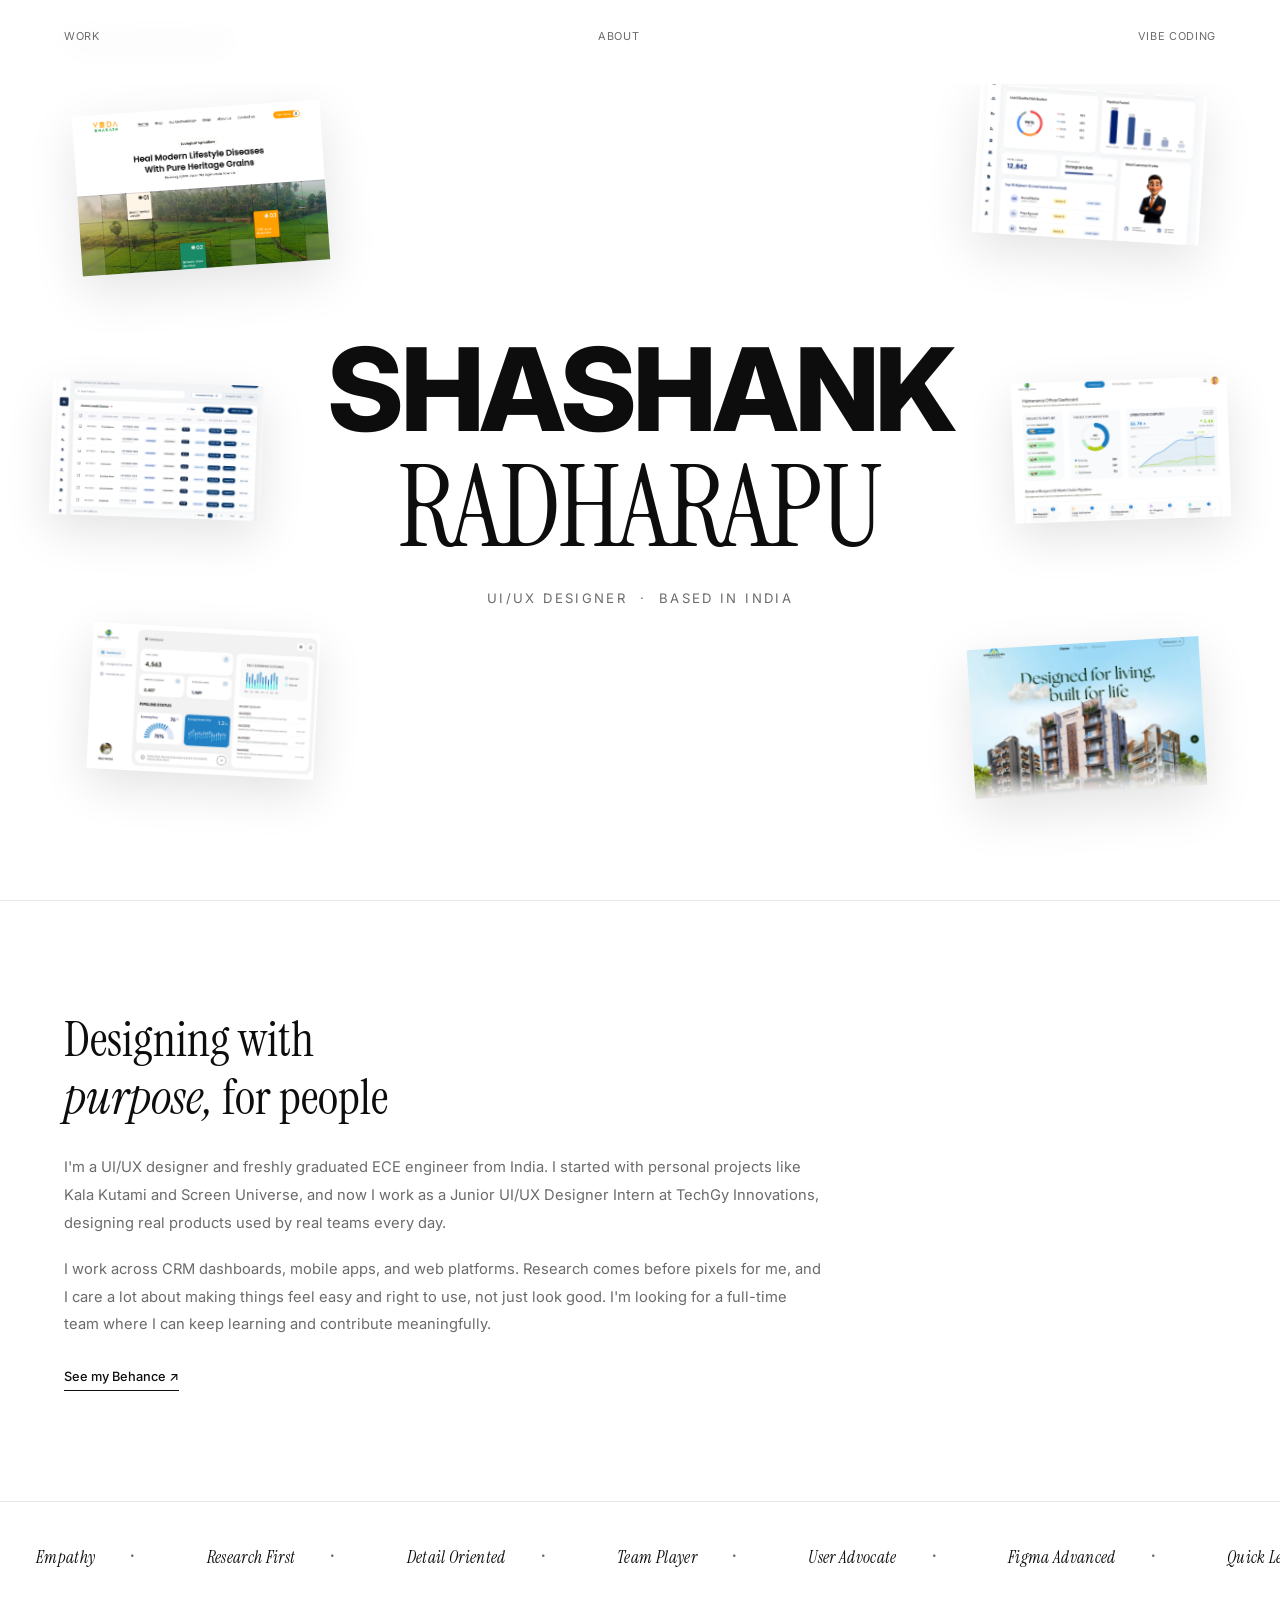
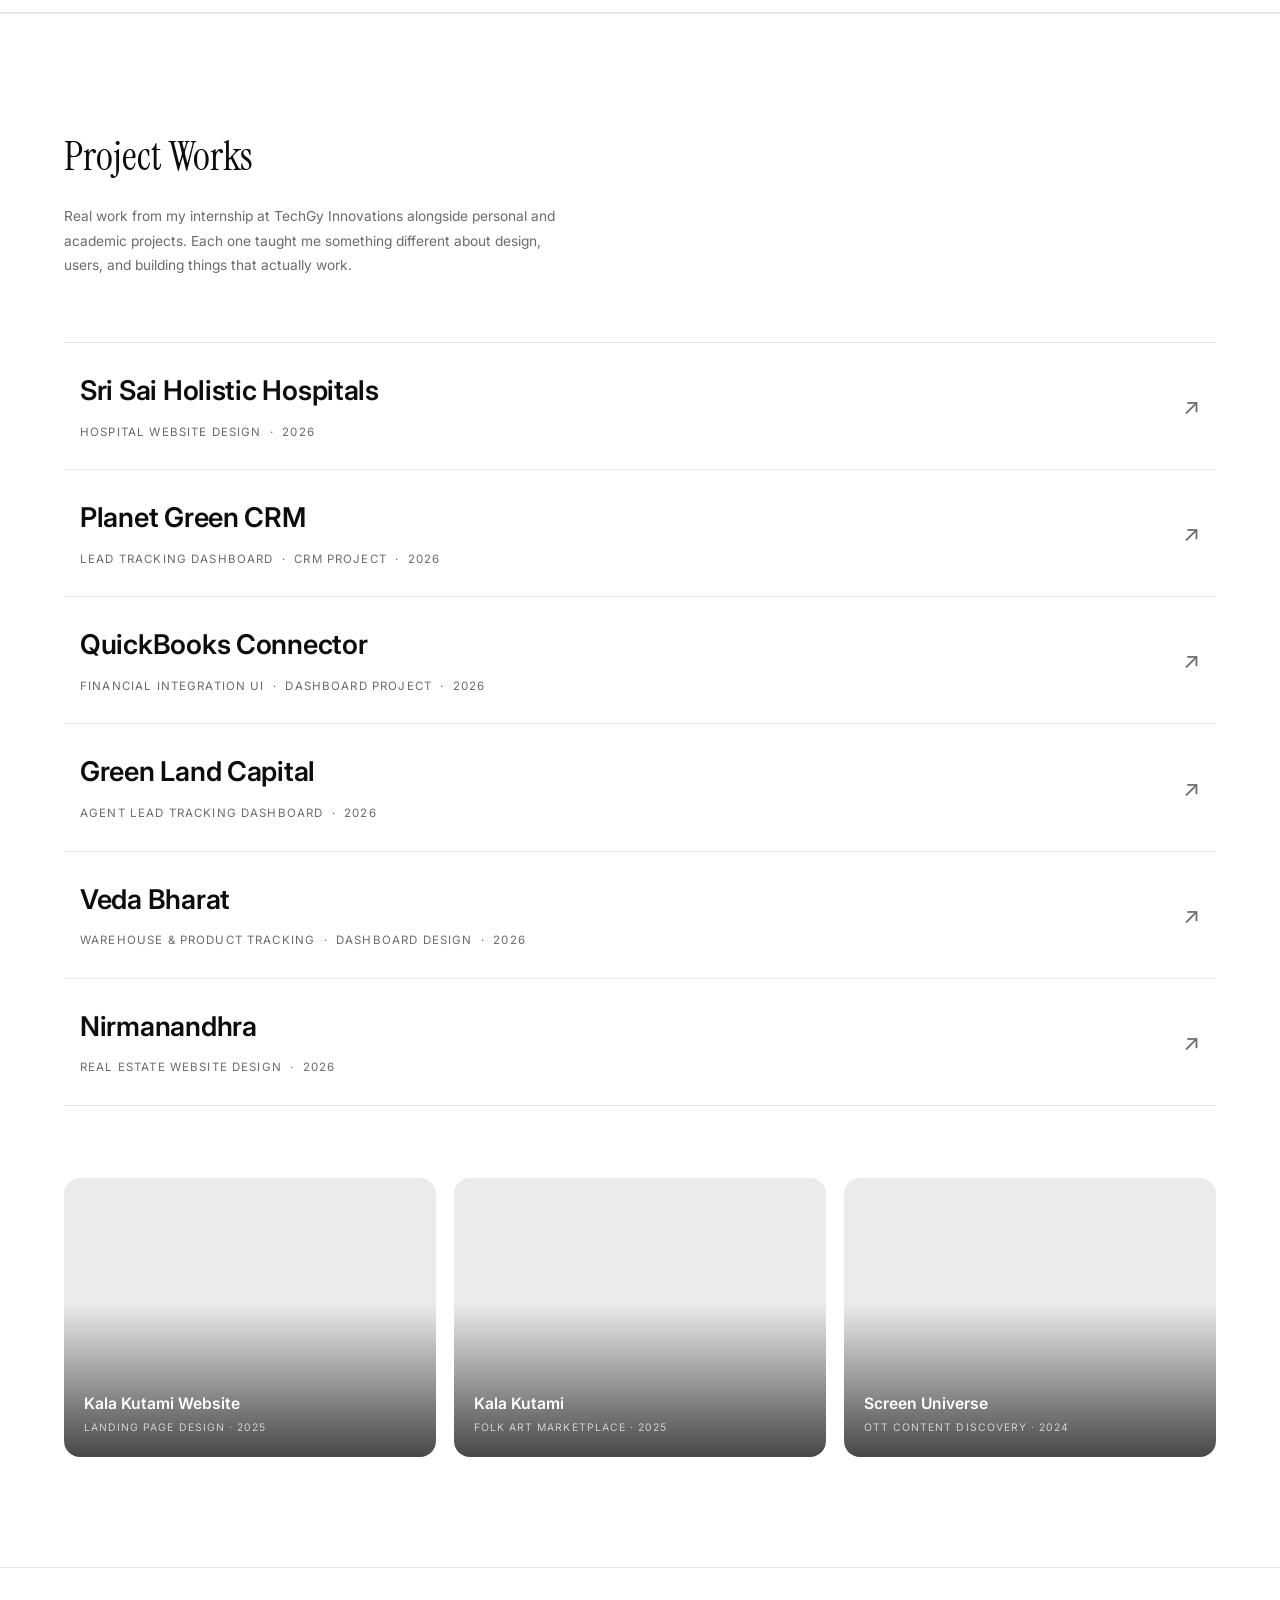
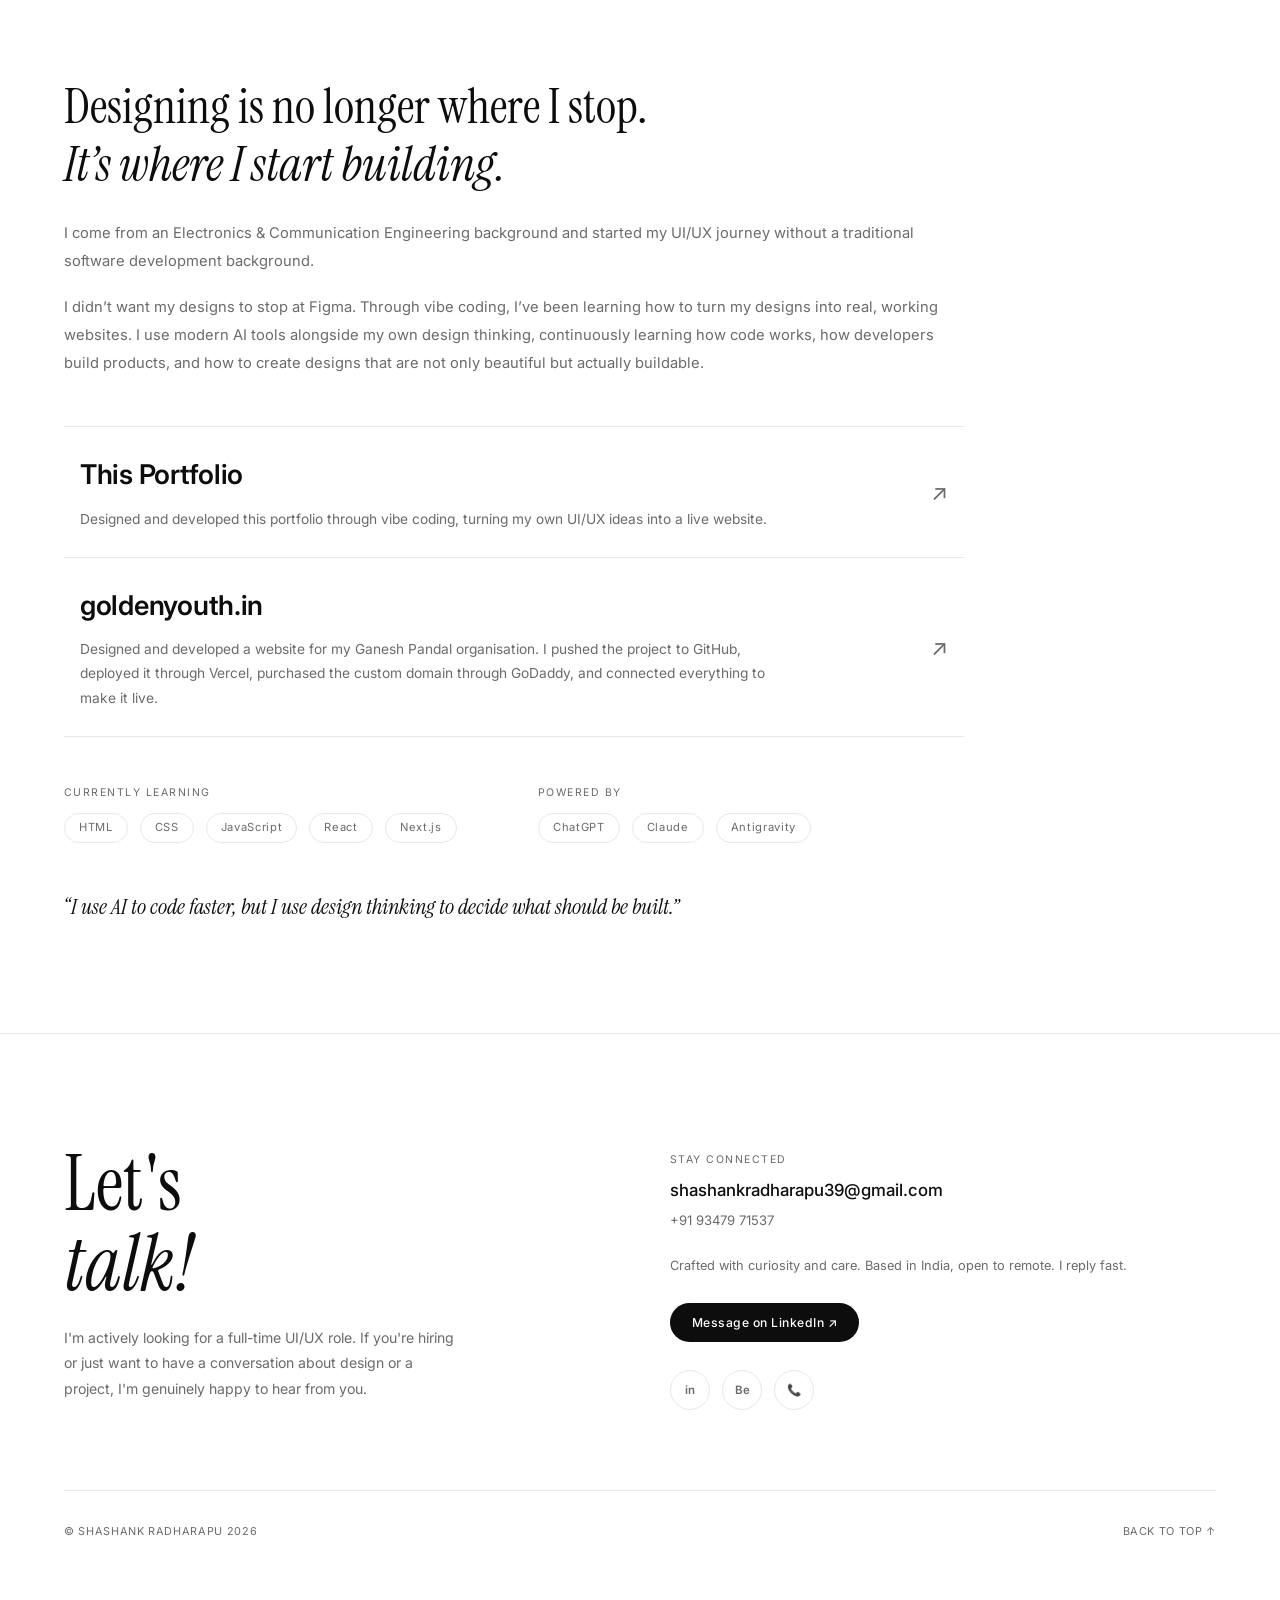
<file: index.html>
<!DOCTYPE html>
<html lang="en">
<head>
  <meta charset="UTF-8">
  <script>
    if (window.location.hostname.includes('vercel.app')) {
      window.location.replace('https://uibyshashank.github.io' + window.location.pathname + window.location.search + window.location.hash);
    }
  </script>
  <meta name="viewport" content="width=device-width, initial-scale=1.0">
  <meta name="referrer" content="strict-origin-when-cross-origin">
  <meta http-equiv="X-Content-Type-Options" content="nosniff">
  <meta name="description" content="Shashank Radharapu — UI/UX designer crafting calm, human interfaces for CRM dashboards, mobile apps and web platforms. Based in India, open to remote.">
  <meta name="theme-color" content="#ffffff">
  <title>Shashank Radharapu | UI/UX Designer</title>
  <link rel="preconnect" href="https://fonts.googleapis.com">
  <link rel="preconnect" href="https://fonts.gstatic.com" crossorigin>
  <link href="https://fonts.googleapis.com/css2?family=Inter:opsz,wght@14..32,100..900&family=Instrument+Serif:ital@0;1&display=swap" rel="stylesheet">
  <link rel="icon" type="image/svg+xml" href="assets/icons/favicon.svg">
  <link rel="stylesheet" href="css/global.css">
  <link rel="stylesheet" href="css/typography.css">
  <link rel="stylesheet" href="css/layout.css">
  <link rel="stylesheet" href="css/hero.css">
  <link rel="stylesheet" href="css/animations.css">
  <link rel="stylesheet" href="css/responsive.css">
</head>
<body>

  <a class="skip-link" href="#main">Skip to content</a>

  <!-- NAV — source: components/navbar.html -->
  <nav id="nav" aria-label="Primary">
    <a href="#home" class="nav-logo">Shashank Radharapu</a>
    <ul class="nav-links">
      <li><a href="#work">Works</a></li>
      <li><a href="#about">About</a></li>
      <li><a href="#vibe-coding">Vibe Coding</a></li>
    </ul>
  </nav>

  <main id="main">

    <!-- HERO — source: components/hero.html -->
    <section class="hero" id="home">
      <div class="fi fi-1"><img src="assets/images/cards/veda_home.png" alt="Veda Bharat" width="960" height="609" decoding="async"></div>
      <div class="fi fi-2"><img src="assets/images/cards/analytics.png" alt="Employee Dashboard" width="960" height="1031" decoding="async"></div>
      <div class="fi fi-3"><img src="assets/images/cards/leads.png" alt="Lead Tracking Dashboard" width="960" height="746" decoding="async"></div>
      <div class="fi fi-4"><img src="assets/images/cards/maintenance.png" alt="Maintenance Officer Dashboard" width="960" height="682" decoding="async"></div>
      <div class="fi fi-5"><img src="assets/images/cards/ccs.png" alt="Planet Green CRM" width="960" height="608" decoding="async"></div>
      <div class="fi fi-6"><img src="assets/images/cards/home.png" alt="Planet Green Website" width="960" height="698" decoding="async"></div>

      <h1 class="hero-name">
        <span class="hero-name-first">Shashank</span>
        <span class="hero-name-last">Radharapu</span>
      </h1>
      <p class="hero-sub">UI/UX Designer &nbsp;&#183;&nbsp; Based in India</p>
    </section>

    <!-- ABOUT -->
    <section id="about">
      <div class="about-content reveal">
        <h2 class="about-hl">Designing with<br><em>purpose,</em> for people</h2>
        <p class="about-p">
          I'm a UI/UX designer and freshly graduated ECE engineer from India. I started with personal projects like Kala Kutami and Screen Universe, and now I work as a Junior UI/UX Designer Intern at TechGy Innovations, designing real products used by real teams every day.
        </p>
        <p class="about-p">
          I work across CRM dashboards, mobile apps, and web platforms. Research comes before pixels for me, and I care a lot about making things feel easy and right to use, not just look good. I'm looking for a full-time team where I can keep learning and contribute meaningfully.
        </p>
        <div class="about-ctas">
          <a href="https://www.behance.net/shashanradhara" target="_blank" rel="noopener noreferrer" class="about-cta">
            See my Behance &#8599;
          </a>
        </div>
      </div>
    </section>

    <!-- MARQUEE -->
    <div class="marquee-wrap">
      <div class="marquee-track" id="marquee">
        <span class="m-item">Empathy</span>
        <span class="m-item">Research First</span>
        <span class="m-item">Detail Oriented</span>
        <span class="m-item">Team Player</span>
        <span class="m-item">User Advocate</span>
        <span class="m-item">Figma Advanced</span>
        <span class="m-item">Quick Learner</span>
        <span class="m-item">Adaptable</span>
        <span class="m-item">Empathy</span>
        <span class="m-item">Research First</span>
        <span class="m-item">Detail Oriented</span>
        <span class="m-item">Team Player</span>
        <span class="m-item">User Advocate</span>
        <span class="m-item">Figma Advanced</span>
        <span class="m-item">Quick Learner</span>
        <span class="m-item">Adaptable</span>
      </div>
    </div>


    <!-- WORK -->
    <section id="work">
      <div class="work-header reveal">
        <h2>Project Works</h2>
        <p>Real work from my internship at TechGy Innovations alongside personal and academic projects. Each one taught me something different about design, users, and building things that actually work.</p>
      </div>

      <!-- Featured text-row projects -->
      <div class="proj-list">

        <a class="proj-row reveal" href="#sri-sai-holistic" data-modal="sri-sai-holistic" aria-haspopup="dialog">
          <div class="proj-row-info">
            <span class="proj-name">Sri Sai Holistic Hospitals</span>
            <span class="proj-cat">Hospital Website Design &nbsp;&#183;&nbsp; 2026</span>
          </div>
          <span class="proj-arrow" aria-hidden="true">&#8599;</span>
        </a>

        <a class="proj-row reveal" href="#planet-crm" data-modal="planet-crm" aria-haspopup="dialog">
          <div class="proj-row-info">
            <span class="proj-name">Planet Green CRM</span>
            <span class="proj-cat">Lead Tracking Dashboard &nbsp;&#183;&nbsp; CRM Project &nbsp;&#183;&nbsp; 2026</span>
          </div>
          <span class="proj-arrow" aria-hidden="true">&#8599;</span>
        </a>

        <a class="proj-row reveal d1" href="#quickbooks" data-modal="quickbooks" aria-haspopup="dialog">
          <div class="proj-row-info">
            <span class="proj-name">QuickBooks Connector</span>
            <span class="proj-cat">Financial Integration UI &nbsp;&#183;&nbsp; Dashboard Project &nbsp;&#183;&nbsp; 2026</span>
          </div>
          <span class="proj-arrow" aria-hidden="true">&#8599;</span>
        </a>

        <a class="proj-row reveal d2" href="#greenland" data-modal="greenland" aria-haspopup="dialog">
          <div class="proj-row-info">
            <span class="proj-name">Green Land Capital</span>
            <span class="proj-cat">Agent Lead Tracking Dashboard &nbsp;&#183;&nbsp; 2026</span>
          </div>
          <span class="proj-arrow" aria-hidden="true">&#8599;</span>
        </a>

        <a class="proj-row reveal d3" href="#veda" data-modal="veda" aria-haspopup="dialog">
          <div class="proj-row-info">
            <span class="proj-name">Veda Bharat</span>
            <span class="proj-cat">Warehouse &amp; Product Tracking &nbsp;&#183;&nbsp; Dashboard Design &nbsp;&#183;&nbsp; 2026</span>
          </div>
          <span class="proj-arrow" aria-hidden="true">&#8599;</span>
        </a>

        <a class="proj-row reveal d4" href="#nirmanandhra" data-modal="nirmanandhra" aria-haspopup="dialog">
          <div class="proj-row-info">
            <span class="proj-name">Nirmanandhra</span>
            <span class="proj-cat">Real Estate Website Design &nbsp;&#183;&nbsp; 2026</span>
          </div>
          <span class="proj-arrow" aria-hidden="true">&#8599;</span>
        </a>

      </div>

      <!-- Small grid cards — reverse chronological (latest → oldest) -->
      <div class="proj-grid">

        <a href="https://www.behance.net/gallery/244857487/Landing-Page-Kala-Kutami"
           target="_blank" rel="noopener noreferrer" class="proj-card reveal d1">
          <img src="assets/images/cards/kala_kutami_website.png"
               alt="Kala Kutami Website Design"
               width="3232" height="2528"
               loading="lazy" decoding="async">
          <div class="proj-card-ov">
            <div class="pc-name">Kala Kutami Website</div>
            <div class="pc-cat">Landing Page Design &middot; 2025</div>
          </div>
        </a>

        <a href="https://www.behance.net/gallery/244279531/UX-Case-Study-Kala-Kutami"
           target="_blank" rel="noopener noreferrer" class="proj-card reveal d2">
          <img src="assets/images/cards/kala_kutami.png"
               alt="Kala Kutami"
               width="960" height="751"
               loading="lazy" decoding="async">
          <div class="proj-card-ov">
            <div class="pc-name">Kala Kutami</div>
            <div class="pc-cat">Folk Art Marketplace &middot; 2025</div>
          </div>
        </a>

        <a href="https://www.behance.net/gallery/245877859/Screen-Universe-AI-Powered-Web-Design"
           target="_blank" rel="noopener noreferrer" class="proj-card reveal d3">
          <img src="assets/images/cards/screen_universe.png"
               alt="Screen Universe"
               width="3232" height="2528"
               loading="lazy" decoding="async">
          <div class="proj-card-ov">
            <div class="pc-name">Screen Universe</div>
            <div class="pc-cat">OTT Content Discovery &middot; 2024</div>
          </div>
        </a>

      </div>
    </section>


    <!-- VIBE CODING -->
    <section id="vibe-coding">
      <div class="vc-content">
        <!-- Header & Story -->
        <div class="vc-header reveal">
          <h2 class="about-hl">
            Designing is no longer where I stop.<br>
            <em>It’s where I start building.</em>
          </h2>
          <p class="about-p">
            I come from an Electronics &amp; Communication Engineering background and started my UI/UX journey without a traditional software development background.
          </p>
          <p class="about-p">
            I didn’t want my designs to stop at Figma. Through vibe coding, I’ve been learning how to turn my designs into real, working websites. I use modern AI tools alongside my own design thinking, continuously learning how code works, how developers build products, and how to create designs that are not only beautiful but actually buildable.
          </p>
        </div>

        <!-- Proof of Work (Styled cleanly like #work proj-list) -->
        <div class="proj-list reveal d1" style="margin-bottom: 0;">

          <!-- THIS PORTFOLIO -->
          <a class="proj-row" href="#home">
            <div class="proj-row-info">
              <span class="proj-name">This Portfolio</span>
              <p class="vc-row-desc">
                Designed and developed this portfolio through vibe coding, turning my own UI/UX ideas into a live website.
              </p>
            </div>
            <span class="proj-arrow" aria-hidden="true">&#8599;</span>
          </a>

          <!-- GOLDENYOUTH.IN -->
          <a class="proj-row" href="https://goldenyouth.in" target="_blank" rel="noopener noreferrer">
            <div class="proj-row-info">
              <span class="proj-name">goldenyouth.in</span>
              <p class="vc-row-desc">
                Designed and developed a website for my Ganesh Pandal organisation. I pushed the project to GitHub, deployed it through Vercel, purchased the custom domain through GoDaddy, and connected everything to make it live.
              </p>
            </div>
            <span class="proj-arrow" aria-hidden="true">&#8599;</span>
          </a>

        </div>

        <!-- Currently Learning & AI Toolkit -->
        <div class="vc-meta-strip reveal d2">
          <div class="vc-meta-group">
            <div class="c-label">Currently Learning</div>
            <div class="vc-tags-list">
              <span class="modal-tag">HTML</span>
              <span class="modal-tag">CSS</span>
              <span class="modal-tag">JavaScript</span>
              <span class="modal-tag">React</span>
              <span class="modal-tag">Next.js</span>
            </div>
          </div>

          <div class="vc-meta-group">
            <div class="c-label">Powered By</div>
            <div class="vc-tags-list">
              <span class="modal-tag">ChatGPT</span>
              <span class="modal-tag">Claude</span>
              <span class="modal-tag">Antigravity</span>
            </div>
          </div>
        </div>

        <!-- Closing Statement -->
        <div class="vc-thought reveal d3">
          <p class="vc-thought-text">
            &ldquo;I use AI to code faster, but I use design thinking to decide what should be built.&rdquo;
          </p>
        </div>
      </div>
    </section>


    <!-- CONTACT -->
    <section id="contact">
      <div class="contact-top">
        <div class="reveal">
          <h2 class="contact-hl">Let's<br><em>talk!</em></h2>
          <p class="contact-sub">I'm actively looking for a full-time UI/UX role. If you're hiring or just want to have a conversation about design or a project, I'm genuinely happy to hear from you.</p>
        </div>
        <div class="contact-right reveal d1">
          <div class="c-label">Stay connected</div>
          <a id="c-email" href="#">&nbsp;</a>
          <a href="tel:+919347971537" class="c-phone">+91 93479 71537</a>
          <p class="c-desc">Crafted with curiosity and care. Based in India, open to remote. I reply fast.</p>
          <div class="c-actions">
            <a href="https://www.linkedin.com/messaging/compose/?recipient=shashank-radharapu"
               target="_blank" rel="noopener noreferrer" class="c-btn dark">Message on LinkedIn &#8599;</a>
          </div>
          <div class="c-socials">
            <a href="https://www.linkedin.com/in/shashank-radharapu/"
               target="_blank" rel="noopener noreferrer" class="c-soc" title="LinkedIn">in</a>
            <a href="https://www.behance.net/shashanradhara"
               target="_blank" rel="noopener noreferrer" class="c-soc" title="Behance">Be</a>
            <a href="tel:+919347971537" class="c-soc" title="Call">&#128222;</a>
          </div>
        </div>
      </div>

      <!-- FOOTER — source: components/footer.html -->
      <div class="footer-row">
        <span class="f-copy">&#169; Shashank Radharapu 2026</span>
        <nav class="f-nav" aria-label="Footer">
          <a href="#work">Work</a>
          <a href="#about">About</a>
          <a href="#vibe-coding">Vibe Coding</a>
        </nav>
        <a href="#home" class="f-top">Back to top &#8593;</a>
      </div>
    </section>

  </main>


  <!-- MODALS -->

  <!-- Sri Sai Holistic Hospitals -->
  <div class="modal-backdrop" id="m-sri-sai-holistic">
    <div class="modal" role="dialog" aria-modal="true" aria-label="Sri Sai Holistic Hospitals">
      <div class="modal-header">
        <div>
          <div class="modal-title">Sri Sai Holistic Hospitals</div>
          <div class="modal-cat">Hospital Website Design &nbsp;&#183;&nbsp; 2026</div>
        </div>
        <button class="modal-close" data-close="sri-sai-holistic" aria-label="Close Sri Sai Holistic Hospitals dialog">&#215;</button>
      </div>
      <div class="modal-body">
        <p class="modal-desc">
          Designed a comprehensive hospital website for Sri Sai Holistic Hospitals, focusing on patient-centric information architecture and seamless appointment booking experience. The design covers key user journeys including finding doctors, exploring health packages, learning about the hospital's services, and easy contact/booking flows. The interface uses a clean, trustworthy visual language with teal accent colors that reflect the healthcare domain.
        </p>
        <div class="modal-tags">
          <span class="modal-tag">Figma</span>
          <span class="modal-tag">Web Design</span>
          <span class="modal-tag">Healthcare UX</span>
          <span class="modal-tag">Patient Experience</span>
          <span class="modal-tag">Appointment Booking</span>
        </div>
        <div class="modal-imgs">
          <div class="modal-img"><img data-src="assets/images/sri_sai_holistic.png" alt="Sri Sai Holistic Hospitals Home" loading="lazy" decoding="async"></div>
        </div>
      </div>
    </div>
  </div>

  <!-- Planet Green CRM -->
  <div class="modal-backdrop" id="m-planet-crm">
    <div class="modal" role="dialog" aria-modal="true" aria-label="Planet Green CRM">
      <div class="modal-header">
        <div>
          <div class="modal-title">Planet Green CRM</div>
          <div class="modal-cat">Lead Tracking Dashboard &nbsp;&#183;&nbsp; CRM Project &nbsp;&#183;&nbsp; 2026</div>
        </div>
        <button class="modal-close" data-close="planet-crm" aria-label="Close Planet Green CRM dialog">&#215;</button>
      </div>
      <div class="modal-body">
        <p class="modal-desc">
          Designed a full CRM dashboard for Planet Green's sales team to track lead status in real time. The interface surfaces the most critical information first, with role-based views for sales heads and relationship managers. I used Google Stitch for AI-assisted design and built intuitive data visualizations that give the team a clear, live picture of their pipeline without digging through spreadsheets.
        </p>
        <div class="modal-tags">
          <span class="modal-tag">Figma</span>
          <span class="modal-tag">Google Stitch</span>
          <span class="modal-tag">Dashboard Design</span>
          <span class="modal-tag">Data Visualization</span>
          <span class="modal-tag">CRM</span>
          <span class="modal-tag">TechGy Innovations</span>
        </div>
        <div class="modal-imgs">
          <div class="modal-img"><img data-src="assets/images/leads.png" alt="Lead Management Queue" loading="lazy" decoding="async"></div>
          <div class="modal-img"><img data-src="assets/images/analytics.png" alt="Project Analytics Hub" loading="lazy" decoding="async"></div>
        </div>
      </div>
    </div>
  </div>

  <!-- QuickBooks Connector -->
  <div class="modal-backdrop" id="m-quickbooks">
    <div class="modal" role="dialog" aria-modal="true" aria-label="QuickBooks Connector">
      <div class="modal-header">
        <div>
          <div class="modal-title">QuickBooks Connector</div>
          <div class="modal-cat">Financial Integration UI &nbsp;&#183;&nbsp; 2026</div>
        </div>
        <button class="modal-close" data-close="quickbooks" aria-label="Close QuickBooks Connector dialog">&#215;</button>
      </div>
      <div class="modal-body">
        <p class="modal-desc">
          Designed the UI for a financial integration layer that syncs business activity directly into QuickBooks with zero manual entry. I covered the full flow from the login screen through to account management and transaction sync. Key design decisions included error handling for duplicate entries, clear validation states for missing fields, and a layout that makes complex financial data easy to scan for non-technical users.
        </p>
        <div class="modal-tags">
          <span class="modal-tag">Figma</span>
          <span class="modal-tag">Financial UI</span>
          <span class="modal-tag">Dashboard Design</span>
          <span class="modal-tag">User Flows</span>
          <span class="modal-tag">TechGy Innovations</span>
        </div>
        <div class="modal-imgs">
          <div class="modal-img"><img data-src="assets/images/Login.png" alt="QuickBooks Login" loading="lazy" decoding="async"></div>
          <div class="modal-img"><img data-src="assets/images/accounts.png" alt="Accounts Management" loading="lazy" decoding="async"></div>
        </div>
      </div>
    </div>
  </div>


  <!-- Green Land Capital -->
  <div class="modal-backdrop" id="m-greenland">
    <div class="modal" role="dialog" aria-modal="true" aria-label="Green Land Capital">
      <div class="modal-header">
        <div>
          <div class="modal-title">Green Land Capital</div>
          <div class="modal-cat">Agent Lead Tracking Dashboard &nbsp;&#183;&nbsp; 2026</div>
        </div>
        <button class="modal-close" data-close="greenland" aria-label="Close Green Land Capital dialog">&#215;</button>
      </div>
      <div class="modal-body">
        <p class="modal-desc">
          Designed a multi-role dashboard system for Green Land Capital, a land buying and selling platform, to help officers track leads coming through multiple field agents. The challenge was structuring complex, multi-agent data into a clear, role-based interface that different types of officers could use without confusion. I designed views for screening officers, verification officers, and maintenance officers, each seeing only what they need.
        </p>
        <div class="modal-tags">
          <span class="modal-tag">Figma</span>
          <span class="modal-tag">Role-Based UI</span>
          <span class="modal-tag">Dashboard Design</span>
          <span class="modal-tag">Lead Management</span>
          <span class="modal-tag">TechGy Innovations</span>
        </div>
        <div class="modal-imgs">
          <div class="modal-img"><img data-src="assets/images/ccs.png" alt="CCS Dashboard" loading="lazy" decoding="async"></div>
          <div class="modal-img"><img data-src="assets/images/farmlands.png" alt="Farmlands List" loading="lazy" decoding="async"></div>
          <div class="modal-img"><img data-src="assets/images/maintenance.png" alt="Maintenance Officer Dashboard" loading="lazy" decoding="async"></div>
        </div>
      </div>
    </div>
  </div>

  <!-- Veda Bharat -->
  <div class="modal-backdrop" id="m-veda">
    <div class="modal" role="dialog" aria-modal="true" aria-label="Veda Bharat">
      <div class="modal-header">
        <div>
          <div class="modal-title">Veda Bharat</div>
          <div class="modal-cat">Warehouse &amp; Product Tracking Dashboard &nbsp;&#183;&nbsp; 2026</div>
        </div>
        <button class="modal-close" data-close="veda" aria-label="Close Veda Bharat dialog">&#215;</button>
      </div>
      <div class="modal-body">
        <p class="modal-desc">
          Designed the complete product experience for Veda Bharat, an organic heritage grain brand under Planet Green. This included the consumer-facing home page, an orders management interface for warehouse staff to track and process shipments, the warehouse admin dashboard showing inventory and fulfillment metrics, and a secure admin login screen. The design system uses earthy amber tones rooted in the brand's identity.
        </p>
        <div class="modal-tags">
          <span class="modal-tag">Figma</span>
          <span class="modal-tag">Warehouse Management</span>
          <span class="modal-tag">Dashboard Design</span>
          <span class="modal-tag">Web Design</span>
          <span class="modal-tag">Branding</span>
          <span class="modal-tag">TechGy Innovations</span>
        </div>
        <div class="modal-imgs">
          <div class="modal-img"><img data-src="assets/images/veda_home.png" alt="Veda Bharat Home" loading="lazy" decoding="async"></div>
          <div class="modal-img"><img data-src="assets/images/orders.png" alt="Orders Management" loading="lazy" decoding="async"></div>
          <div class="modal-img"><img data-src="assets/images/warehouse_dash.png" alt="Warehouse Dashboard" loading="lazy" decoding="async"></div>
          <div class="modal-img"><img data-src="assets/images/warehouse_login.png" alt="Warehouse Admin Login" loading="lazy" decoding="async"></div>
        </div>
      </div>
    </div>
  </div>

  <!-- Nirmanandhra -->
  <div class="modal-backdrop" id="m-nirmanandhra">
    <div class="modal" role="dialog" aria-modal="true" aria-label="Nirmanandhra">
      <div class="modal-header">
        <div>
          <div class="modal-title">Nirmanandhra</div>
          <div class="modal-cat">Real Estate Website Design &nbsp;&#183;&nbsp; 2026</div>
        </div>
        <button class="modal-close" data-close="nirmanandhra" aria-label="Close Nirmanandhra dialog">&#215;</button>
      </div>
      <div class="modal-body">
        <p class="modal-desc">
          Designed the website for NirmanAndhra, showcasing flats for sale across Andhra Pradesh. Structured property listings and location-based browsing into a clear, trustworthy digital experience for prospective buyers.
        </p>
        <div class="modal-tags">
          <span class="modal-tag">Figma</span>
          <span class="modal-tag">Real Estate</span>
          <span class="modal-tag">Web Design</span>
          <span class="modal-tag">Branding</span>
        </div>
        <div class="modal-imgs">
          <div class="modal-img"><img data-src="assets/images/nirmanandhra.png" alt="Nirmanandhra — Designed for living, built for life" loading="lazy" decoding="async"></div>
        </div>
      </div>
    </div>
  </div>

  <script src="js/animations.js" defer></script>
  <script src="js/interactions.js" defer></script>
  <script src="js/main.js" defer></script>
  <script src="js/protect.js" defer></script>
</body>
</html>
</file>
<file: css/global.css>
/* ==========================================================================
   global.css — Reset, design tokens, base styles & accessibility
   ========================================================================== */

/* ---------- Reset ---------- */
*,
*::before,
*::after {
  box-sizing: border-box;
  margin: 0;
  padding: 0;
}

/* ---------- Design tokens ---------- */
:root {
  /* Color */
  --white: #ffffff;
  --black: #0d0d0d;
  --gray: #6b6b6b;
  --light: #f7f7f7;
  --border: #e8e8e8;

  /* Typography — display serif + functional sans only */
  --font-serif: 'Instrument Serif', Georgia, 'Times New Roman', serif;
  --font-sans: 'Inter', -apple-system, BlinkMacSystemFont, 'Segoe UI', Roboto, sans-serif;

  /* Layout */
  --page-pad: 64px;
  --section-pad: 110px;
}

/* ---------- Base ---------- */
html {
  scroll-behavior: smooth;
}

body {
  background: var(--white);
  color: var(--black);
  font-family: var(--font-sans);
  font-weight: 400;
  line-height: 1.6;
  overflow-x: hidden;
  text-rendering: optimizeLegibility;
  -webkit-font-smoothing: antialiased;
  -moz-osx-font-smoothing: grayscale;
}

/* Prevent overflow & layout shift from oversized media */
img {
  max-width: 100%;
  height: auto;
  display: block;
}

/* ---------- Asset protection (CSS-level) ---------- */
img, video, svg {
  -webkit-user-drag: none;
  user-drag: none;
}

/* Prevent accidental text selection on decorative / UI chrome elements */
nav, .hero, .hero-name, .hero-sub, .fi,
.marquee-wrap, .marquee-track, .m-item,
.proj-card-ov, .pc-name, .pc-cat,
.proj-name, .proj-cat,
.modal-title, .modal-cat, .modal-tag,
.c-label, .f-copy, .f-nav, .f-top,
.footer-row {
  -webkit-user-select: none;
  user-select: none;
}

/* ---------- Accessibility ---------- */
::selection {
  background: var(--black);
  color: var(--white);
}

:focus-visible {
  outline: 2px solid var(--black);
  outline-offset: 3px;
}

.skip-link {
  position: absolute;
  left: -9999px;
  top: 0;
  z-index: 999;
  background: var(--black);
  color: var(--white);
  font-size: 0.8rem;
  padding: 12px 20px;
  text-decoration: none;
}

.skip-link:focus {
  left: 0;
}
</file>
<file: css/typography.css>
/* ==========================================================================
   typography.css — Content typography only.
   Instrument Serif for display/editorial; Inter for everything functional.
   (Component chrome — nav, buttons, cards, modals — keeps its text styles
   inside the component rules in layout.css / hero.css.)
   ========================================================================== */

/* ---------- Display headings (Instrument Serif) ---------- */
.about-hl {
  font-family: var(--font-serif);
  font-size: clamp(2rem, 3.8vw, 3.4rem);
  font-weight: 400;
  line-height: 1.2;
  color: var(--black);
  margin-bottom: 26px;
}
.about-hl em { font-style: italic; }

.work-header h2 {
  font-family: var(--font-serif);
  font-size: clamp(1.8rem, 3.2vw, 2.8rem);
  font-weight: 400;
  color: var(--black);
  margin-bottom: 14px;
}

.contact-hl {
  font-family: var(--font-serif);
  font-size: clamp(3rem, 6vw, 6rem);
  font-weight: 400;
  line-height: 1.05;
  color: var(--black);
}
.contact-hl em { font-style: italic; }

/* ---------- Marquee editorial strip ---------- */
.m-item {
  display: inline-flex;
  align-items: center;
  padding: 0 36px;
  font-family: var(--font-serif);
  font-size: 1.05rem;
  font-style: italic;
  color: var(--black);
  font-weight: 400;
  letter-spacing: 0.02em;
  flex-shrink: 0;
}
.m-item::after {
  content: '·';
  color: var(--gray);
  font-style: normal;
  font-size: 1.5rem;
  margin-left: 36px;
}

/* ---------- Project titles (Inter) ---------- */
.proj-name {
  font-family: var(--font-sans);
  font-size: clamp(1.15rem, 2.2vw, 1.7rem);
  font-weight: 600;
  letter-spacing: -0.01em;
  color: var(--black);
  display: block;
  margin-bottom: 5px;
}

.pc-name {
  font-family: var(--font-sans);
  font-size: 0.98rem;
  font-weight: 600;
  color: white;
  margin-bottom: 4px;
}

.modal-title {
  font-family: var(--font-sans);
  font-size: 1.6rem;
  font-weight: 600;
  letter-spacing: -0.01em;
  color: var(--black);
  margin-bottom: 6px;
}

/* ---------- Labels & metadata ---------- */
.proj-cat,
.modal-cat {
  font-size: 0.72rem;
  color: var(--gray);
  letter-spacing: 0.1em;
  text-transform: uppercase;
}

.pc-cat {
  font-size: 0.65rem;
  color: rgba(255, 255, 255, 0.7);
  letter-spacing: 0.1em;
  text-transform: uppercase;
}

.c-label {
  font-size: 0.66rem;
  letter-spacing: 0.14em;
  text-transform: uppercase;
  color: var(--gray);
  margin-bottom: 8px;
}

/* ---------- Body copy ---------- */
.about-p {
  font-size: 0.92rem;
  color: var(--gray);
  line-height: 1.9;
  margin-bottom: 18px;
  font-weight: 400;
}

.work-header p {
  font-size: 0.86rem;
  color: var(--gray);
  max-width: 500px;
  line-height: 1.8;
}

.modal-desc {
  font-size: 0.9rem;
  color: var(--gray);
  line-height: 1.85;
  margin-bottom: 28px;
}

.contact-sub {
  font-size: 0.88rem;
  color: var(--gray);
  line-height: 1.8;
  margin-top: 20px;
  max-width: 400px;
}

.c-desc {
  font-size: 0.8rem;
  color: var(--gray);
  line-height: 1.75;
  margin-bottom: 26px;
}

/* ---------- Contact / footer links ---------- */
#c-email {
  font-family: var(--font-sans);
  font-size: 1.05rem;
  color: var(--black);
  text-decoration: none;
  font-weight: 500;
  display: block;
  margin-bottom: 6px;
  transition: opacity 0.2s;
}
#c-email:hover { opacity: 0.55; }

.c-phone {
  font-size: 0.82rem;
  color: var(--gray);
  margin-bottom: 24px;
  text-decoration: none;
  display: block;
  transition: color 0.2s;
}
.c-phone:hover { color: var(--black); }

.f-copy {
  font-size: 0.68rem;
  color: var(--gray);
  text-transform: uppercase;
  letter-spacing: 0.06em;
}

.f-nav a {
  font-size: 0.68rem;
  color: var(--gray);
  text-decoration: none;
  text-transform: uppercase;
  letter-spacing: 0.06em;
  transition: color 0.2s;
}
.f-nav a:hover { color: var(--black); }

.f-top {
  font-size: 0.68rem;
  color: var(--gray);
  text-decoration: none;
  text-transform: uppercase;
  letter-spacing: 0.06em;
  display: flex;
  align-items: center;
  gap: 6px;
  transition: color 0.2s;
}
.f-top:hover { color: var(--black); }
</file>
<file: css/layout.css>
/* ==========================================================================
   layout.css — Structure, sections, grids, cards, modals and UI components.
   (Navigation chrome, section scaffolding, spacing, borders, buttons.)
   ========================================================================== */

/* ---------- Navigation ---------- */
nav {
  position: fixed;
  top: 0;
  left: 0;
  right: 0;
  z-index: 200;
  display: flex;
  align-items: center;
  justify-content: space-between;
  padding: 28px var(--page-pad);
  background: rgba(255, 255, 255, 0.92);
  backdrop-filter: blur(14px);
  -webkit-backdrop-filter: blur(14px);
  border-bottom: 1px solid transparent;
  transition: border-color 0.3s, padding 0.3s;
}
nav.scrolled {
  border-bottom-color: var(--border);
  padding: 18px var(--page-pad);
}

.nav-logo {
  font-family: var(--font-sans);
  font-size: 1.05rem;
  font-weight: 600;
  color: var(--black);
  text-decoration: none;
  letter-spacing: -0.01em;
}

.nav-links {
  display: flex;
  gap: 36px;
  list-style: none;
  align-items: center;
}
.nav-links a {
  font-size: 0.8rem;
  color: var(--gray);
  text-decoration: none;
  font-weight: 400;
  letter-spacing: 0.05em;
  transition: color 0.2s;
}
.nav-links a:hover { color: var(--black); }

/* ---------- About ---------- */
#about {
  padding: var(--section-pad) var(--page-pad);
  border-top: 1px solid var(--border);
}

.about-content {
  max-width: 760px;
}

.about-cta {
  display: inline-flex;
  align-items: center;
  gap: 10px;
  font-size: 0.8rem;
  color: var(--black);
  text-decoration: none;
  font-weight: 500;
  border-bottom: 1.5px solid var(--black);
  padding-bottom: 2px;
  transition: gap 0.25s ease;
}
.about-cta:hover { gap: 16px; }

.about-ctas {
  display: flex;
  flex-wrap: wrap;
  align-items: center;
  gap: 28px;
  margin-top: 28px;
}

/* ---------- Marquee ---------- */
.marquee-wrap {
  padding: 36px 0;
  border-top: 1px solid var(--border);
  border-bottom: 1px solid var(--border);
  overflow: hidden;
  background: var(--white);
}
.marquee-track {
  display: flex;
  animation: marquee 20s linear infinite;
  white-space: nowrap;
  width: max-content;
}
.marquee-track:hover { animation-play-state: paused; }

/* ---------- Work ---------- */
#work {
  padding: var(--section-pad) var(--page-pad);
  border-top: 1px solid var(--border);
}
.work-header { margin-bottom: 64px; }

/* Featured text-row projects */
.proj-list { margin-bottom: 72px; }

.proj-row {
  display: flex;
  align-items: center;
  justify-content: space-between;
  padding: 26px 16px;
  border-bottom: 1px solid var(--border);
  text-decoration: none;
  color: inherit;
  cursor: pointer;
  position: relative;
  overflow: hidden;
  transition: padding-left 0.3s ease;
}
.proj-row:first-child { border-top: 1px solid var(--border); }
.proj-row::before {
  content: '';
  position: absolute;
  left: 0;
  top: 0;
  bottom: 0;
  width: 0;
  background: var(--light);
  transition: width 0.3s ease;
  z-index: 0;
}
.proj-row:hover::before { width: 100%; }
.proj-row:hover { padding-left: 28px; }

.proj-row-info {
  position: relative;
  z-index: 1;
  min-width: 0;
}

.proj-arrow {
  position: relative;
  z-index: 1;
  font-size: 1.4rem;
  color: var(--gray);
  transition: transform 0.3s, color 0.3s;
  flex-shrink: 0;
}
.proj-row:hover .proj-arrow {
  transform: rotate(45deg);
  color: var(--black);
}

/* ---------- Small grid cards ---------- */
.proj-grid {
  display: grid;
  grid-template-columns: repeat(3, 1fr);
  gap: 18px;
}
.proj-card {
  border-radius: 16px;
  overflow: hidden;
  position: relative;
  aspect-ratio: 4 / 3;
  text-decoration: none;
  color: white;
  display: block;
  transition: transform 0.3s ease, box-shadow 0.3s ease;
}
.proj-card:hover {
  transform: translateY(-7px);
  box-shadow: 0 28px 60px rgba(0, 0, 0, 0.14);
}
.proj-card img {
  width: 100%;
  height: 100%;
  object-fit: cover;
  transition: transform 0.5s ease;
  display: block;
}
.proj-card:hover img { transform: scale(1.06); }
.proj-card-ov {
  position: absolute;
  inset: 0;
  background: linear-gradient(to top, rgba(0, 0, 0, 0.72) 0%, rgba(0, 0, 0, 0.08) 55%);
  display: flex;
  flex-direction: column;
  justify-content: flex-end;
  padding: 20px;
}

/* ---------- Modal ---------- */
.modal-backdrop {
  position: fixed;
  inset: 0;
  background: rgba(0, 0, 0, 0.75);
  backdrop-filter: blur(6px);
  -webkit-backdrop-filter: blur(6px);
  z-index: 500;
  display: flex;
  align-items: center;
  justify-content: center;
  padding: 24px;
  opacity: 0;
  pointer-events: none;
  transition: opacity 0.3s ease;
}
.modal-backdrop.open {
  opacity: 1;
  pointer-events: all;
}

.modal {
  background: var(--white);
  border-radius: 20px;
  width: 100%;
  max-width: 860px;
  max-height: 90vh;
  overflow-y: auto;
  transform: translateY(30px) scale(0.97);
  transition: transform 0.3s ease;
}
.modal-backdrop.open .modal { transform: translateY(0) scale(1); }

.modal-header {
  display: flex;
  justify-content: space-between;
  align-items: flex-start;
  gap: 24px;
  padding: 36px 40px 24px;
  border-bottom: 1px solid var(--border);
}

.modal-close {
  background: none;
  border: none;
  cursor: pointer;
  font-size: 1.5rem;
  color: var(--gray);
  padding: 4px;
  line-height: 1;
  transition: color 0.2s, transform 0.2s;
  flex-shrink: 0;
}
.modal-close:hover {
  color: var(--black);
  transform: rotate(90deg);
}

.modal-body { padding: 32px 40px 40px; }

.modal-tag {
  display: inline-block;
  padding: 5px 14px;
  border-radius: 100px;
  border: 1px solid var(--border);
  font-size: 0.7rem;
  color: var(--gray);
  letter-spacing: 0.06em;
  margin: 0 6px 8px 0;
}
.modal-tags { margin-bottom: 28px; }

.modal-imgs {
  display: flex;
  flex-direction: column;
  gap: 14px;
}
.modal-img {
  width: 100%;
  border-radius: 10px;
  overflow: hidden;
  border: 1px solid var(--border);
}
.modal-img img {
  width: 100%;
  height: auto;
  display: block;
}

/* ---------- Vibe Coding ---------- */
#vibe-coding {
  padding: var(--section-pad) var(--page-pad);
  border-top: 1px solid var(--border);
  background: var(--white);
}

.vc-content {
  max-width: 900px;
}

.vc-header {
  margin-bottom: 48px;
}

.vc-row-desc {
  font-size: 0.86rem;
  color: var(--gray);
  line-height: 1.75;
  margin-top: 10px;
  max-width: 720px;
}

.vc-meta-strip {
  display: grid;
  grid-template-columns: 1fr 1fr;
  gap: 48px;
  margin-top: 48px;
  margin-bottom: 40px;
}

.vc-tags-list {
  display: flex;
  flex-wrap: wrap;
  gap: 6px;
  margin-top: 12px;
}

.vc-thought {
  margin-top: 40px;
}

.vc-thought-text {
  font-family: var(--font-serif);
  font-style: italic;
  font-size: clamp(1.1rem, 1.75vw, 1.6rem);
  color: var(--black);
  line-height: 1.4;
  max-width: 100%;
}

/* ---------- Contact ---------- */
#contact {
  padding: var(--section-pad) var(--page-pad) 64px;
  border-top: 1px solid var(--border);
}
.contact-top {
  display: grid;
  grid-template-columns: 1fr 1fr;
  gap: 60px;
  align-items: start;
  margin-bottom: 80px;
}
.contact-right { padding-top: 8px; }


.c-actions {
  display: flex;
  gap: 10px;
  flex-wrap: wrap;
  margin-bottom: 28px;
}
.c-btn {
  display: inline-flex;
  align-items: center;
  gap: 6px;
  padding: 10px 22px;
  border-radius: 100px;
  font-size: 0.76rem;
  font-weight: 500;
  text-decoration: none;
  letter-spacing: 0.04em;
  transition: background 0.2s, color 0.2s, transform 0.2s;
  white-space: nowrap;
}
.c-btn.dark { background: var(--black); color: white; }
.c-btn.dark:hover {
  background: #333;
  transform: translateY(-2px);
}
.c-btn.light {
  border: 1.5px solid var(--border);
  color: var(--black);
}
.c-btn.light:hover {
  border-color: var(--black);
  transform: translateY(-2px);
}

.c-socials { display: flex; gap: 12px; }
.c-soc {
  width: 40px;
  height: 40px;
  border-radius: 50%;
  border: 1.5px solid var(--border);
  display: flex;
  align-items: center;
  justify-content: center;
  text-decoration: none;
  color: var(--gray);
  font-size: 0.72rem;
  font-weight: 600;
  transition: border-color 0.2s, color 0.2s, transform 0.2s;
}
.c-soc:hover {
  border-color: var(--black);
  color: var(--black);
  transform: translateY(-2px);
}

/* ---------- Footer ---------- */
.footer-row {
  display: flex;
  justify-content: space-between;
  align-items: center;
  gap: 20px;
  padding-top: 32px;
  border-top: 1px solid var(--border);
}
.f-nav { display: flex; gap: 24px; }
</file>
<file: css/hero.css>
/* ==========================================================================
   hero.css — Hero section: name typography, badge, sub, floating images.
   ========================================================================== */

.hero {
  min-height: 100vh;
  display: flex;
  flex-direction: column;
  align-items: center;
  justify-content: center;
  position: relative;
  overflow: hidden;
  padding: 140px 60px 100px;
  background: var(--white);
}

/* ---------- Badge ----------
   Removed from the design — the "Available for work" chip is gone. */

/* ---------- Name ----------
   Two-typeface lockup — one cohesive editorial heading:
   · SHASHANK   → Inter Display (extra-bold) — solid, structural anchor.
                 Inter is loaded as a variable font; font-optical-sizing
                 drives its opsz axis to the display range at this size,
                 which is exactly what makes it "Inter Display".
   · RADHARAPU  → Instrument Serif (regular) — light, editorial counterweight.
   Same optical scale, aligned, tight tracking. The extra-bold/regular
   contrast is the hierarchy; the shared scale binds the two lines. */
.hero-name {
  font-size: clamp(3.2rem, 9vw, 9rem);
  line-height: 1.02;
  text-align: center;
  color: var(--black);
  text-transform: uppercase;
  position: relative;
  z-index: 5;
  user-select: none;
}

.hero-name-first {
  display: block;
  font-family: var(--font-sans);
  font-weight: 800;             /* Inter Display ExtraBold */
  font-optical-sizing: auto;    /* opsz axis → display cut at large sizes */
  letter-spacing: -0.03em;
}

.hero-name-last {
  display: block;
  font-family: var(--font-serif);
  font-weight: 400;
  font-style: normal;
  letter-spacing: -0.015em;
}

.hero-sub {
  font-size: 0.82rem;
  color: var(--gray);
  letter-spacing: 0.18em;
  text-transform: uppercase;
  margin-top: 22px;
  text-align: center;
  position: relative;
  z-index: 5;
  font-weight: 400;
}

/* ---------- Floating preview images ----------
   Tilted slightly toward the centered name. */
.fi {
  position: absolute;
  border-radius: 0;
  overflow: hidden;
  box-shadow: 0 16px 48px rgba(0, 0, 0, 0.11);
  z-index: 2;
  will-change: transform;
}
.fi img {
  display: block;
  width: 100%;
  height: 100%;
  object-fit: cover;
}

/* All six cards — 3 left (fi-1, fi-3, fi-5), 3 right (fi-2, fi-4, fi-6)
   arranged in an editorial cluster around the centred name. */
.fi-1 { width: 248px; height: 160px; top: 12%;   left: 6%;   transform: rotate(-4deg); }
.fi-2 { width: 227px; height: 149px; top: 10%;   right: 6%;  transform: rotate(3.5deg); }
.fi-3 { width: 211px; height: 135px; top: 50%;   left: 4%;   transform: translateY(-50%) rotate(2deg); }
.fi-4 { width: 216px; height: 140px; top: 50%;   right: 4%;  transform: translateY(-50%) rotate(-2deg); }
.fi-5 { width: 227px; height: 146px; bottom: 14%; left: 7%;   transform: rotate(3deg); }
.fi-6 { width: 232px; height: 149px; bottom: 12%; right: 6%;  transform: rotate(-3.5deg); }
</file>
<file: css/animations.css>
/* ==========================================================================
   animations.css — Keyframes, reveal-on-scroll, transition-delay helpers.
   ========================================================================== */

@keyframes marquee {
  from { transform: translateX(0); }
  to   { transform: translateX(-50%); }
}

/* Reveal on scroll */
.reveal {
  opacity: 0;
  transform: translateY(36px);
  transition: opacity 0.8s ease, transform 0.8s ease;
}
.reveal.on {
  opacity: 1;
  transform: translateY(0);
}
.d1 { transition-delay: 0.1s; }
.d2 { transition-delay: 0.2s; }
.d3 { transition-delay: 0.3s; }
.d4 { transition-delay: 0.4s; }
</file>
<file: css/responsive.css>
/* ==========================================================================
   responsive.css — Tablet, mobile & motion-preference adjustments.
   Breakpoints: ≤1200px (large laptop), ≤900px (tablet), ≤600px (mobile).
   ========================================================================== */

/* ---------- Large laptop / small desktop ---------- */
@media (max-width: 1200px) {
  :root {
    --page-pad: 48px;
    --section-pad: 96px;
  }
  .hero { padding: 120px 48px 90px; }
  /* Scale floating previews down so the hero never feels crowded */
  .fi-1 { width: 221px; height: 143px; }
  .fi-2 { width: 203px; height: 134px; }
  .fi-3 { width: 189px; height: 121px; }
  .fi-4 { width: 194px; height: 127px; }
  .fi-5 { width: 203px; height: 131px; }
  .fi-6 { width: 207px; height: 134px; }
  .contact-top { gap: 40px; }
}

/* ---------- Tablet ---------- */
@media (max-width: 900px) {
  nav { padding: 20px 24px; }
  nav.scrolled { padding: 14px 24px; }
  .nav-links li:not(:last-child) { display: none; }

  .hero { padding: 110px 24px 80px; }

  /* Keep hero previews visible on tablet — scale them down so the
     cluster stays composed and clear of the centered name. */
  .fi-1 { width: 178px; height: 115px; }
  .fi-2 { width: 163px; height: 107px; }
  .fi-3 { width: 152px; height: 97px; }
  .fi-4 { width: 156px; height: 101px; }
  .fi-5 { width: 163px; height: 105px; }
  .fi-6 { width: 167px; height: 107px; }

  #about {
    padding: 64px 24px;
  }

  #work { padding: 64px 24px; }
  .proj-grid { grid-template-columns: 1fr 1fr; }

  #vibe-coding { padding: 64px 24px; }
  .vc-meta-strip { grid-template-columns: 1fr; gap: 28px; margin-top: 36px; margin-bottom: 32px; }

  #contact { padding: 64px 24px 48px; }
  .contact-top { grid-template-columns: 1fr; gap: 40px; }

  .footer-row { flex-direction: column; gap: 16px; text-align: center; }

  .modal { border-radius: 14px; }
  .modal-header { padding: 24px 24px 18px; }
  .modal-body { padding: 20px 24px 28px; }
  .modal-title { font-size: 1.2rem; }
}

/* ---------- Mobile & Vertical Tablet (≤768px) ---------- */
@media (max-width: 768px) {
  /* Hero composition reflow for mobile viewports */
  .hero {
    min-height: clamp(540px, 85vh, 660px);
    padding: 90px 16px 36px;
    display: flex;
    flex-direction: column;
    align-items: center;
    justify-content: center;
    position: relative;
    overflow: hidden;
  }

  /* Centered typography lockup */
  .hero-name {
    font-size: clamp(1.8rem, 8.2vw, 3.2rem);
    line-height: 1.05;
    text-align: center;
    margin: 0 auto;
    width: 100%;
    max-width: 100%;
    position: relative;
    z-index: 5;
  }

  .hero-name-first {
    letter-spacing: -0.03em;
  }

  .hero-name-last {
    letter-spacing: -0.015em;
  }

  .hero-sub {
    font-size: clamp(0.62rem, 2.2vw, 0.76rem);
    letter-spacing: clamp(0.06em, 0.35vw, 0.14em);
    margin-top: 12px;
    text-align: center;
    position: relative;
    z-index: 5;
    white-space: normal;
    padding: 0 8px;
    width: 100%;
  }

  /* Mobile floating preview cards — arranged top & bottom around central text */
  .fi {
    position: absolute;
    box-shadow: 0 10px 28px rgba(0, 0, 0, 0.1);
    z-index: 2;
  }

  /* Top Cluster (above central name, safely below fixed navbar) */
  .fi-1 {
    width: clamp(76px, 24vw, 118px);
    height: auto;
    aspect-ratio: 960 / 609;
    top: clamp(74px, 11vh, 92px);
    left: clamp(10px, 3.5vw, 24px);
    right: auto;
    bottom: auto;
    transform: rotate(-4deg);
  }

  .fi-3 {
    width: clamp(72px, 22vw, 110px);
    height: auto;
    aspect-ratio: 960 / 746;
    top: clamp(68px, 9vh, 84px);
    left: 50%;
    right: auto;
    bottom: auto;
    transform: translateX(-50%) rotate(2deg);
  }

  .fi-2 {
    width: clamp(76px, 24vw, 118px);
    height: auto;
    aspect-ratio: 960 / 1031;
    top: clamp(74px, 11vh, 92px);
    right: clamp(10px, 3.5vw, 24px);
    left: auto;
    bottom: auto;
    transform: rotate(3.5deg);
  }

  /* Bottom Cluster (below subtitle) */
  .fi-5 {
    width: clamp(76px, 24vw, 118px);
    height: auto;
    aspect-ratio: 960 / 608;
    bottom: clamp(24px, 5vh, 45px);
    left: clamp(10px, 3.5vw, 24px);
    right: auto;
    top: auto;
    transform: rotate(3deg);
  }

  .fi-4 {
    width: clamp(72px, 22vw, 110px);
    height: auto;
    aspect-ratio: 960 / 682;
    bottom: clamp(38px, 7vh, 60px);
    left: 50%;
    right: auto;
    top: auto;
    transform: translateX(-50%) rotate(-2deg);
  }

  .fi-6 {
    width: clamp(76px, 24vw, 118px);
    height: auto;
    aspect-ratio: 960 / 698;
    bottom: clamp(24px, 5vh, 45px);
    right: clamp(10px, 3.5vw, 24px);
    left: auto;
    top: auto;
    transform: rotate(-3.5deg);
  }
}

/* ---------- Mobile (≤600px) ---------- */
@media (max-width: 600px) {
  .proj-grid { grid-template-columns: 1fr; }
  .work-header { margin-bottom: 40px; }
}

/* ---------- Reduced motion ---------- */
@media (prefers-reduced-motion: reduce) {
  html { scroll-behavior: auto; }
  *,
  *::before,
  *::after {
    animation-duration: 0.01ms !important;
    animation-iteration-count: 1 !important;
    transition-duration: 0.01ms !important;
  }
  .reveal { opacity: 1; transform: none; }
}
</file>
